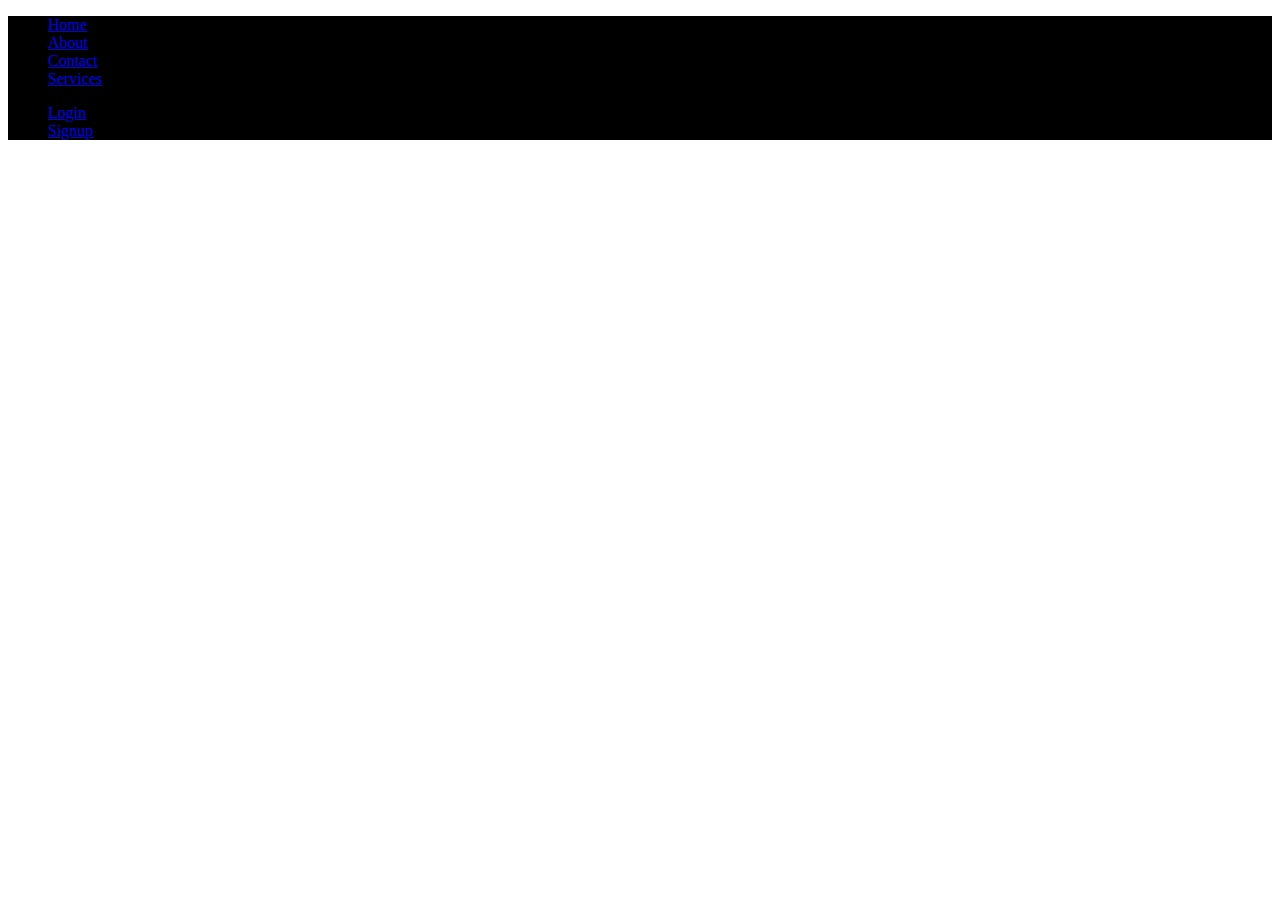
<file: index.html>
<!DOCTYPE html>
<html lang="en">
  <head>
    <meta charset="UTF-8" />
    <meta http-equiv="refresh" content="0; url=homepage.html" />
    <meta name="viewport" content="width=device-width, initial-scale=1.0" />
    <title>Redirecting...</title>
    <link rel="icon" href="images/caleb.jpg" type="image/jpeg" />
  </head>
  <body>
    <p>If you are not redirected automatically, <a href="homepage.html">click here</a>.</p>
  </body>
</html>
</file>
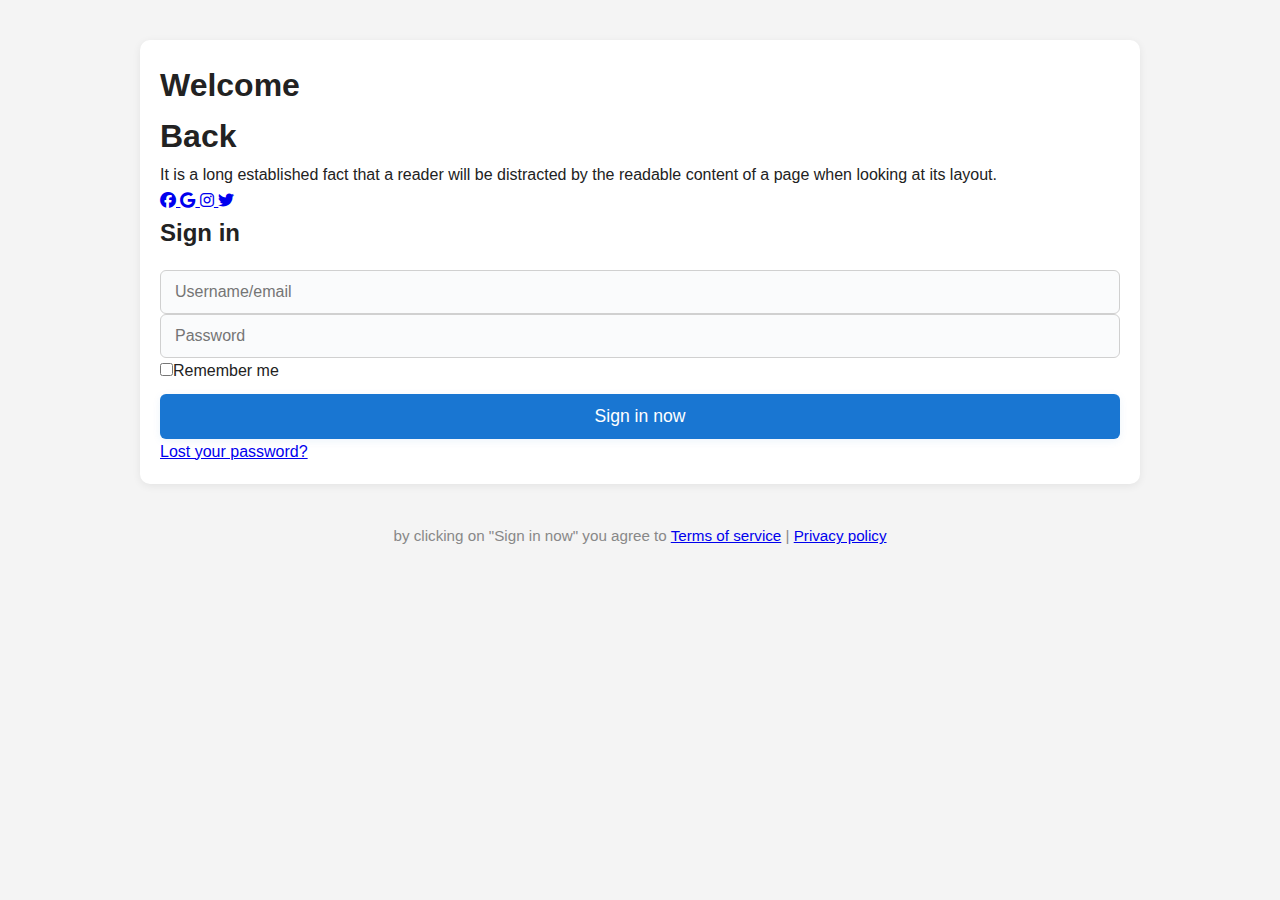
<file: login.html>
<!DOCTYPE html>
<html lang="en">
  <head>
    <meta charset="UTF-8" />
    <meta name="viewport" content="width=device-width, initial-scale=1.0" />
    <link
      rel="stylesheet"
      href="https://cdnjs.cloudflare.com/ajax/libs/font-awesome/6.4.0/css/all.min.css"
    />
    <link rel="stylesheet" href="style.css" />
    <title>Login</title>
  </head>
  <body>
    <div class="container">
      <div class="login-container">
        <div class="welcome-back">
          <h1>
            Welcome<br />
            Back
          </h1>
          <p>
            It is a long established fact that a reader will be distracted by
            the readable content of a page when looking at its layout.
          </p>
        </div>
        <div class="social-icons">
          <a href="https://facebook.com" target="_blank">
            <i class="fab fa-facebook"></i>
          </a>
          <a href="https://google.com" target="_blank">
            <i class="fab fa-google"></i>
          </a>
          <a href="https://instagram.com" target="_blank">
            <i class="fab fa-instagram"></i>
          </a>
          <a href="https://twitter.com" target="_blank">
            <i class="fab fa-twitter"></i>
          </a>
        </div>
      </div>
      <div class="form-container">
        <h2>Sign in</h2>
        <form action="">
          <input type="email" placeholder="Username/email" name="email" />
          <input type="password" placeholder="Password" name="password" />

          <input
            type="checkbox"
            name="remember"
            id="remember"
            value="remember"
          />Remember me
          <button type="submit">Sign in now</button>
          <a href="#">Lost your password?</a>
        </form>
      </div>
    </div>
    <footer class="signup-link">
      <p>
        by clicking on "Sign in now" you agree to<span class="break-line">
        <a href="#" target="_blank">Terms of service</a> |
        <a href="#" target="_blank">Privacy policy</span></a>
      </p>
    </footer>
  </body>
</html>
</file>
<file: style.css>
/* Basic CSS Reset */
* {
    margin: 0;
    padding: 0;
    box-sizing: border-box;
}

/* Body Styling */
body {
    font-family: 'Segoe UI', Arial, sans-serif;
    background: #f4f4f4;
    color: #222;
    line-height: 1.6;
}

/* Login Page Styles */
.main-container {
    width: 35%;
    height: 60vh;
    margin: 60px auto;
    padding: 32px 28px;
    background: #fff;
    border-radius: 12px;
    box-shadow: 0 4px 24px rgba(0,0,0,0.10);
    display: flex;
    flex-direction: column;
    align-items: center;
}

.login-details {
    color: #888;
    font-size: 1.05rem;
    margin-bottom: 12px;
    text-align: center;
}

.main-container h1 {
    font-size: 2rem;
    color: #000;
    margin-bottom: 18px;
    font-weight: 600;
    letter-spacing: 1px;
    text-align: center;
}

.form-container {
    width: 100%;
    display: flex;
    flex-direction: column;
    gap: 18px;
}

.form-header {
    display: flex;
    flex-direction: column;
    gap: 14px;
}

input[type="email"],
input[type="password"] {
    width: 100%;
    padding: 12px 14px;
    border: 1px solid #d0d0d0;
    border-radius: 6px;
    font-size: 1rem;
    background: #fafbfc;
    transition: border 0.2s;
}

input[type="email"]:focus,
input[type="password"]:focus {
    border: 1.5px solid #1976d2;
    outline: none;
    background: #fff;
}

.remember-forgot {
    display: flex;
    justify-content: space-between;
    align-items: center;
    font-size: 0.97rem;
    color: #666;
}

.remember-forgot label {
    display: flex;
    align-items: center;
    gap: 6px;
    cursor: pointer;
}

.remember-forgot a {
    color: #1976d2;
    text-decoration: none;
    transition: text-decoration 0.2s;
}

.remember-forgot a:hover {
    text-decoration: underline;
}

button[type="submit"] {
    width: 100%;
    padding: 12px 0;
    background: #1976d2;
    color: #fff;
    border: none;
    border-radius: 6px;
    font-size: 1.1rem;
    font-weight: 500;
    cursor: pointer;
    margin-top: 10px;
    transition: background 0.2s, box-shadow 0.2s;
    box-shadow: 0 2px 8px rgba(25, 118, 210, 0.08);
}

button[type="submit"]:hover {
    background: #125ea7;
}

/* Container */
.container {
    max-width: 1000px;
    margin: 40px auto;
    padding: 20px;
    background: #fff;
    border-radius: 10px;
    box-shadow: 0 2px 8px rgba(0,0,0,0.07);
}

/* Header */
header {
    text-align: center;
    margin-bottom: 40px;
}

header h1 {
    font-size: 2.5rem;
    color: #333;
    letter-spacing: 2px;
}

header p {
    color: #666;
    font-size: 1.1rem;
}

/* Portfolio Grid */
.portfolio {
    display: grid;
    grid-template-columns: repeat(auto-fit, minmax(260px, 1fr));
    gap: 24px;
}

.project {
    background: #fafafa;
    border-radius: 8px;
    box-shadow: 0 1px 4px rgba(0,0,0,0.06);
    padding: 20px;
    transition: transform 0.2s, box-shadow 0.2s;
}

.project:hover {
    transform: translateY(-6px) scale(1.03);
    box-shadow: 0 4px 16px rgba(0,0,0,0.10);
}

.project h2 {
    font-size: 1.3rem;
    color: #1976d2;
    margin-bottom: 10px;
}

.project p {
    color: #444;
    font-size: 1rem;
}

/* Footer */
footer {
    text-align: center;
    margin: 40px 0 10px 0;
    color: #888;
    font-size: 0.95rem;
}

/* Responsive */
@media (max-width: 600px) {
    .main-container {
        padding: 16px 8px;
        margin: 24px 6px;
    }
    .main-container h1 {
        font-size: 1.3rem;
    }
    .form-container {
        gap: 10px;
    }
    .container {
        padding: 10px;
    }
    header h1 {
        font-size: 1.5rem;
    }
}
</file>
